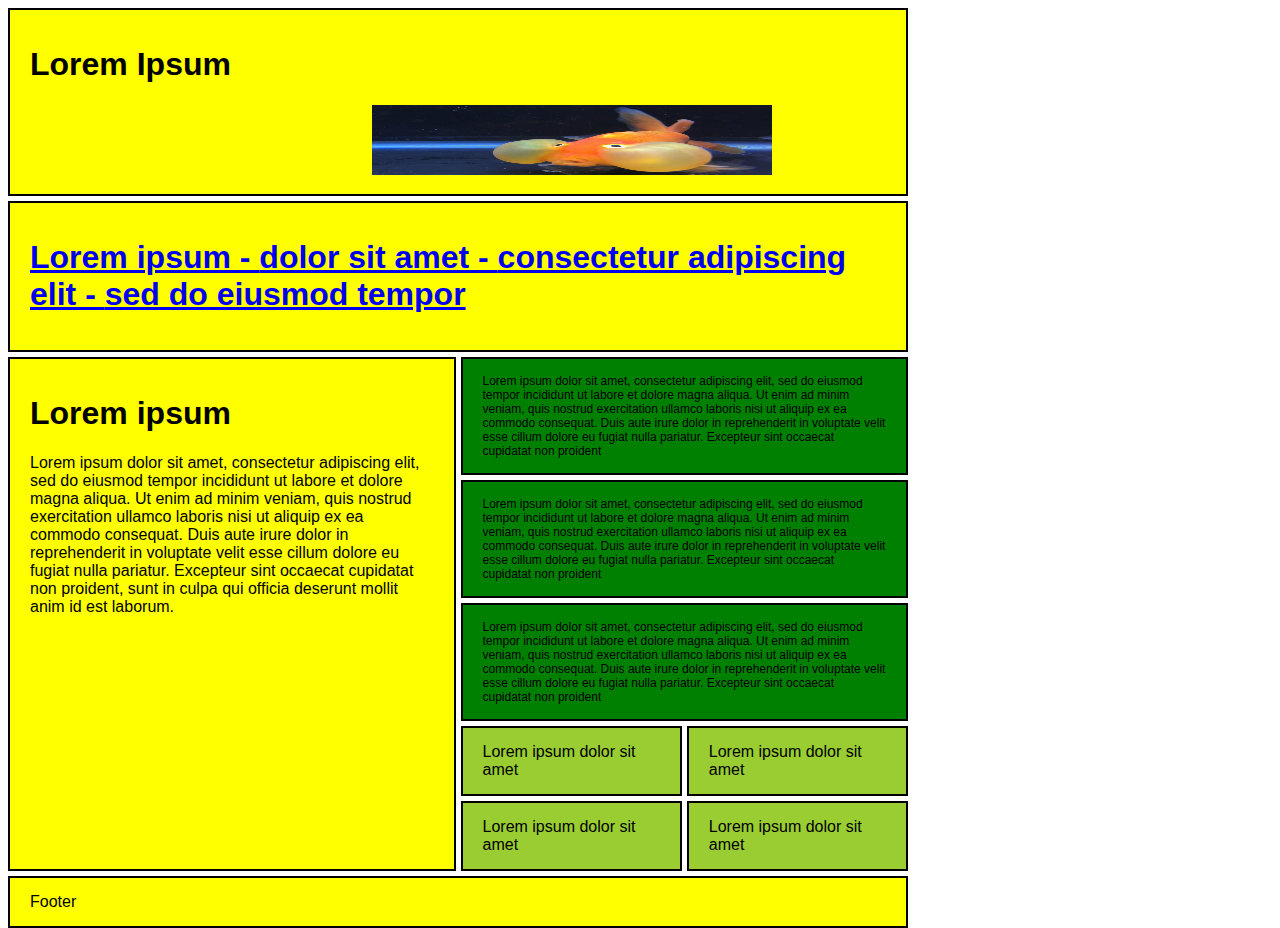
<file: Repetition-1/index.html>
<!--2020-08-30, Repetitions uppgift 1: webbutveckling 1-->
<!DOCTYPE html>
<html lang="en" dir="ltr">
    <head>
        <meta charset="utf-8">
        <link rel="stylesheet" href="css/master.css">
        <title>Lorem Ipsum</title>
    </head>
    <body>
        <main id="main">
            <header>
                <h1>Lorem Ipsum</h1>
                <img src="img/bubble.png" alt="bubble-fish">
            </header>

            <nav>
                <h1>
                    <a href="https://sv.wikipedia.org/wiki/Jack-o%E2%80%99-lantern">Lorem ipsum - </a>
                    <a href="https://sv.wikipedia.org/wiki/Halloween">dolor sit amet - </a>
                    <a href="https://sv.wikipedia.org/wiki/Kategori:Halloweenfilmer">consectetur adipiscing elit - </a>
                    <a href="https://loremipsum.io/">sed do eiusmod tempor</a>
                </h1>
            </nav>

            <aside>
                <h1>Lorem ipsum</h1>
                <p>Lorem ipsum dolor sit amet, consectetur adipiscing elit, sed do eiusmod tempor incididunt ut labore et dolore magna aliqua. Ut enim ad minim veniam, quis nostrud exercitation ullamco laboris nisi ut aliquip ex ea commodo consequat. Duis aute irure dolor in reprehenderit in voluptate velit esse cillum dolore eu fugiat nulla pariatur. Excepteur sint occaecat cupidatat non proident, sunt in culpa qui officia deserunt mollit anim id est laborum.</p>
            </aside>

            <section id="small_container">
                <article id="art1">Lorem ipsum dolor sit amet, consectetur adipiscing elit, sed do eiusmod tempor incididunt ut labore et dolore magna aliqua. Ut enim ad minim veniam, quis nostrud exercitation ullamco laboris nisi ut aliquip ex ea commodo consequat. Duis aute irure dolor in reprehenderit in voluptate velit esse cillum dolore eu fugiat nulla pariatur. Excepteur sint occaecat cupidatat non proident</article>
                <article id="art2">Lorem ipsum dolor sit amet, consectetur adipiscing elit, sed do eiusmod tempor incididunt ut labore et dolore magna aliqua. Ut enim ad minim veniam, quis nostrud exercitation ullamco laboris nisi ut aliquip ex ea commodo consequat. Duis aute irure dolor in reprehenderit in voluptate velit esse cillum dolore eu fugiat nulla pariatur. Excepteur sint occaecat cupidatat non proident</article>
                <article id="art3">Lorem ipsum dolor sit amet, consectetur adipiscing elit, sed do eiusmod tempor incididunt ut labore et dolore magna aliqua. Ut enim ad minim veniam, quis nostrud exercitation ullamco laboris nisi ut aliquip ex ea commodo consequat. Duis aute irure dolor in reprehenderit in voluptate velit esse cillum dolore eu fugiat nulla pariatur. Excepteur sint occaecat cupidatat non proident</article>

                <div id="div1">Lorem ipsum dolor sit amet</div>
                <div id="div2">Lorem ipsum dolor sit amet</div>
                <div id="div3">Lorem ipsum dolor sit amet</div>
                <div id="div4">Lorem ipsum dolor sit amet</div>
            </section>

            <footer>Footer</footer>

        </main>
    </body>
</html>
</file>
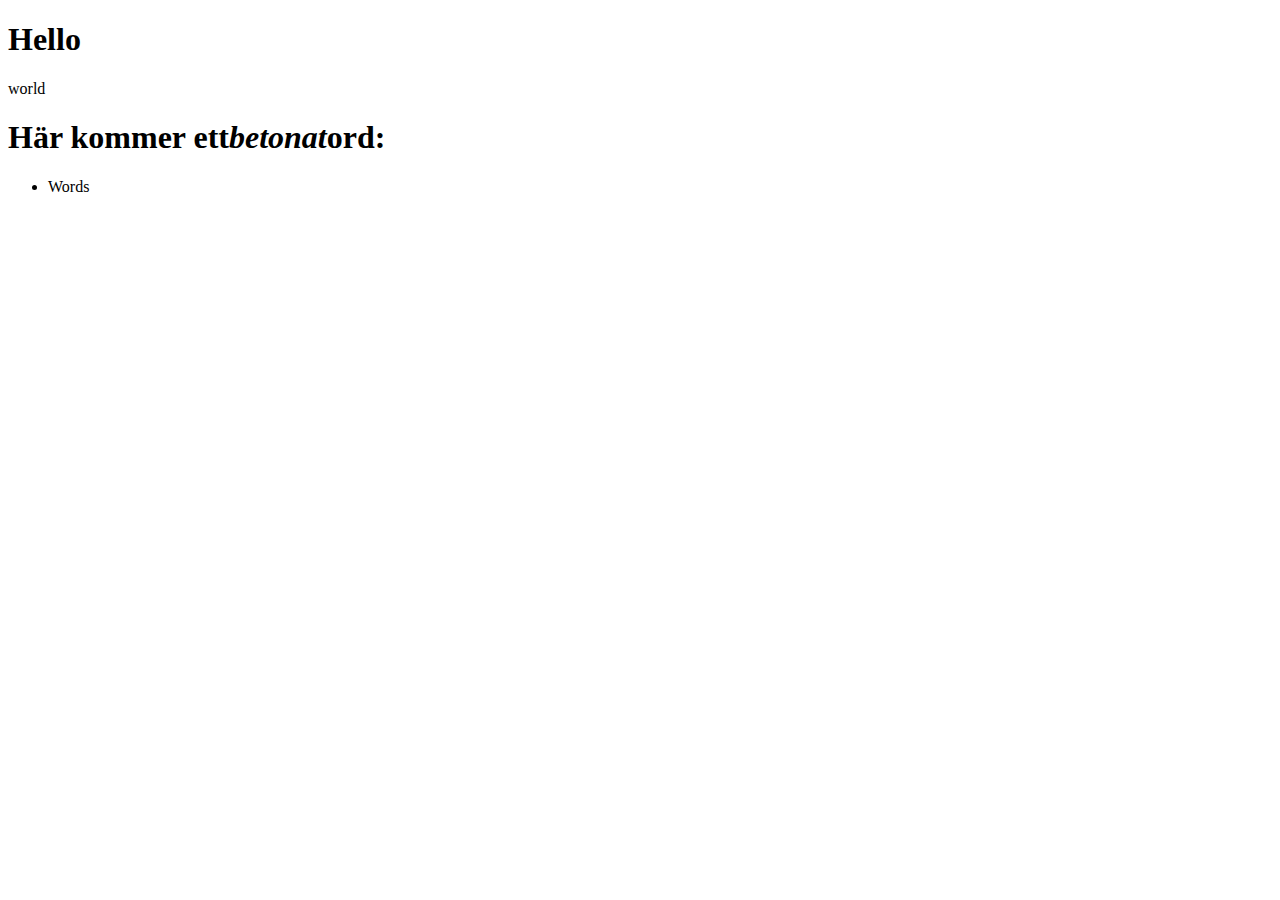
<file: Slim/index.html>
<!DOCTYPE html><html lang="en"><head><meta charset="UTF-8" /><meta content="width=device-width, initial-scale=1.0" name="viewport" /><meta content="ie=edge" http-equiv="X-UA-Compatible" /><title>Document</title></head><body><h1>Hello</h1><p>world</p><h1>Här kommer ett<em>betonat</em>ord:</h1><ul><li>Words</li></ul></body></html>
</file>
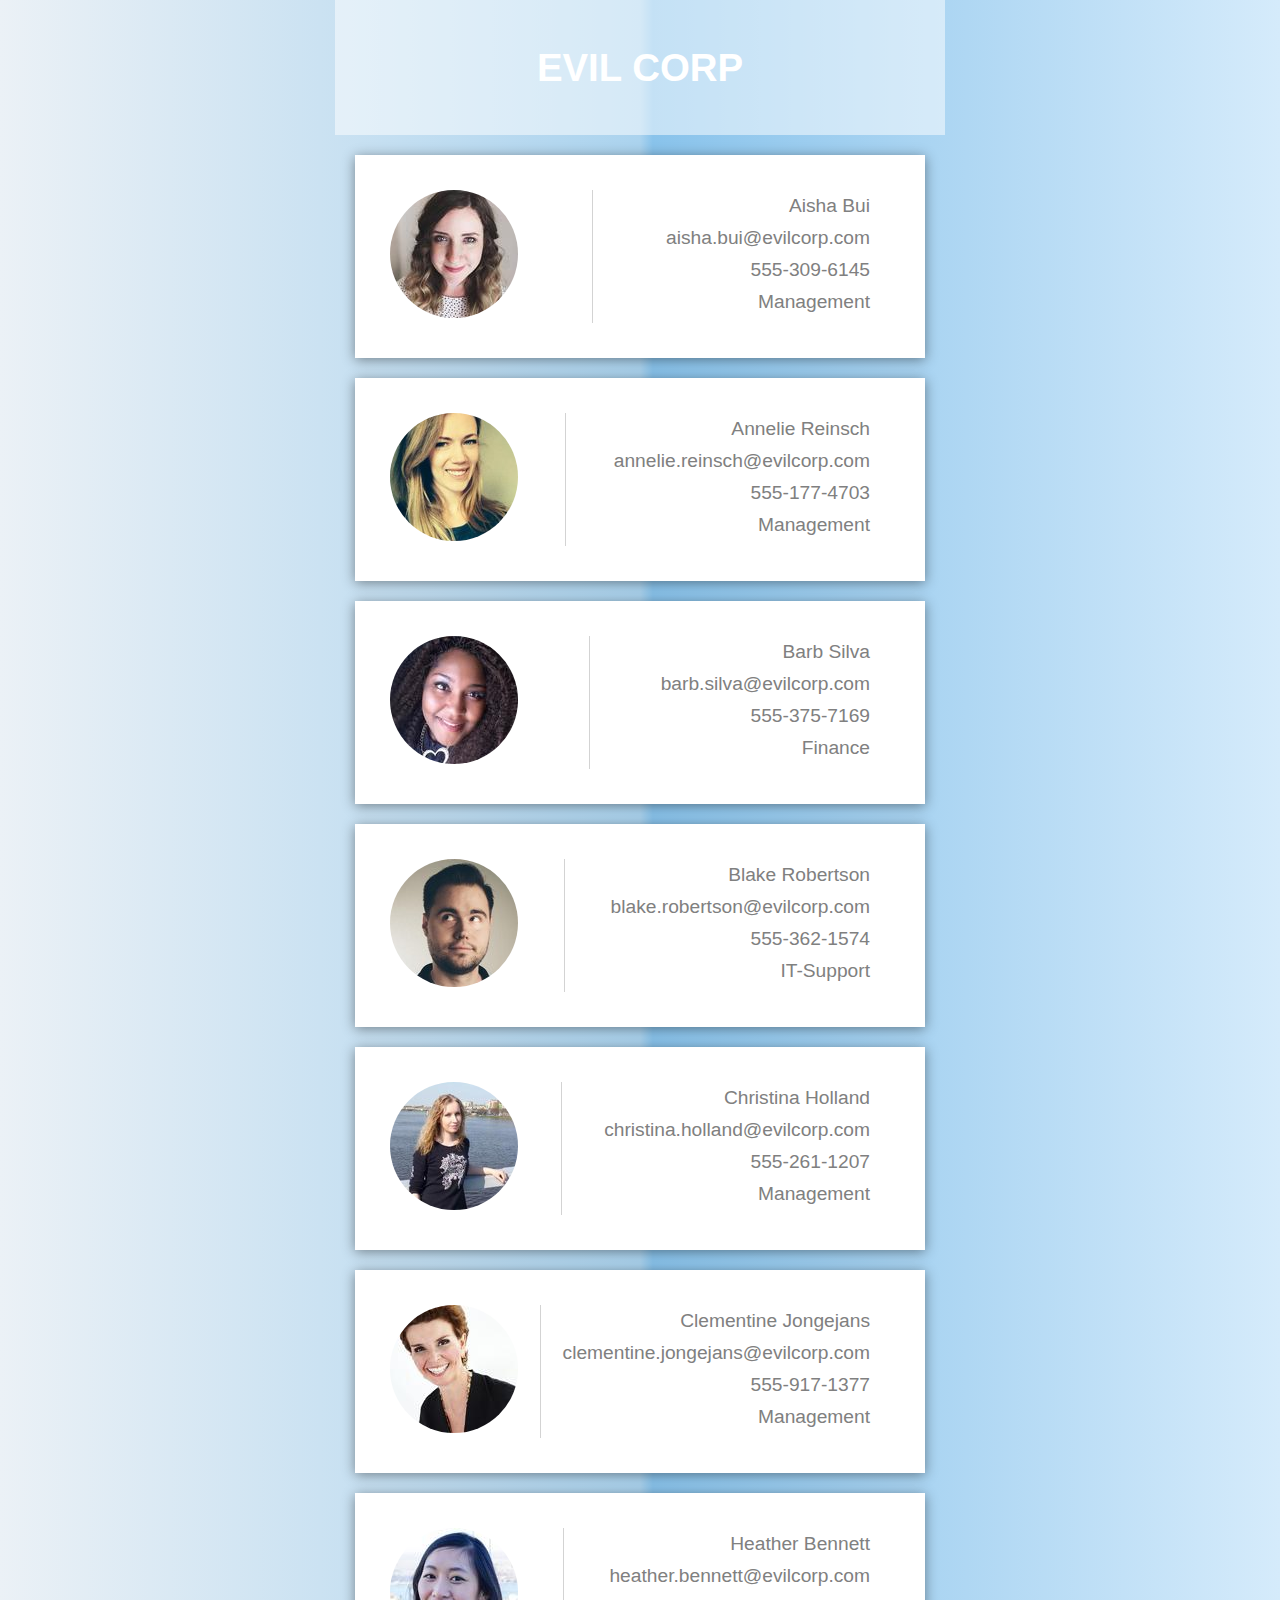
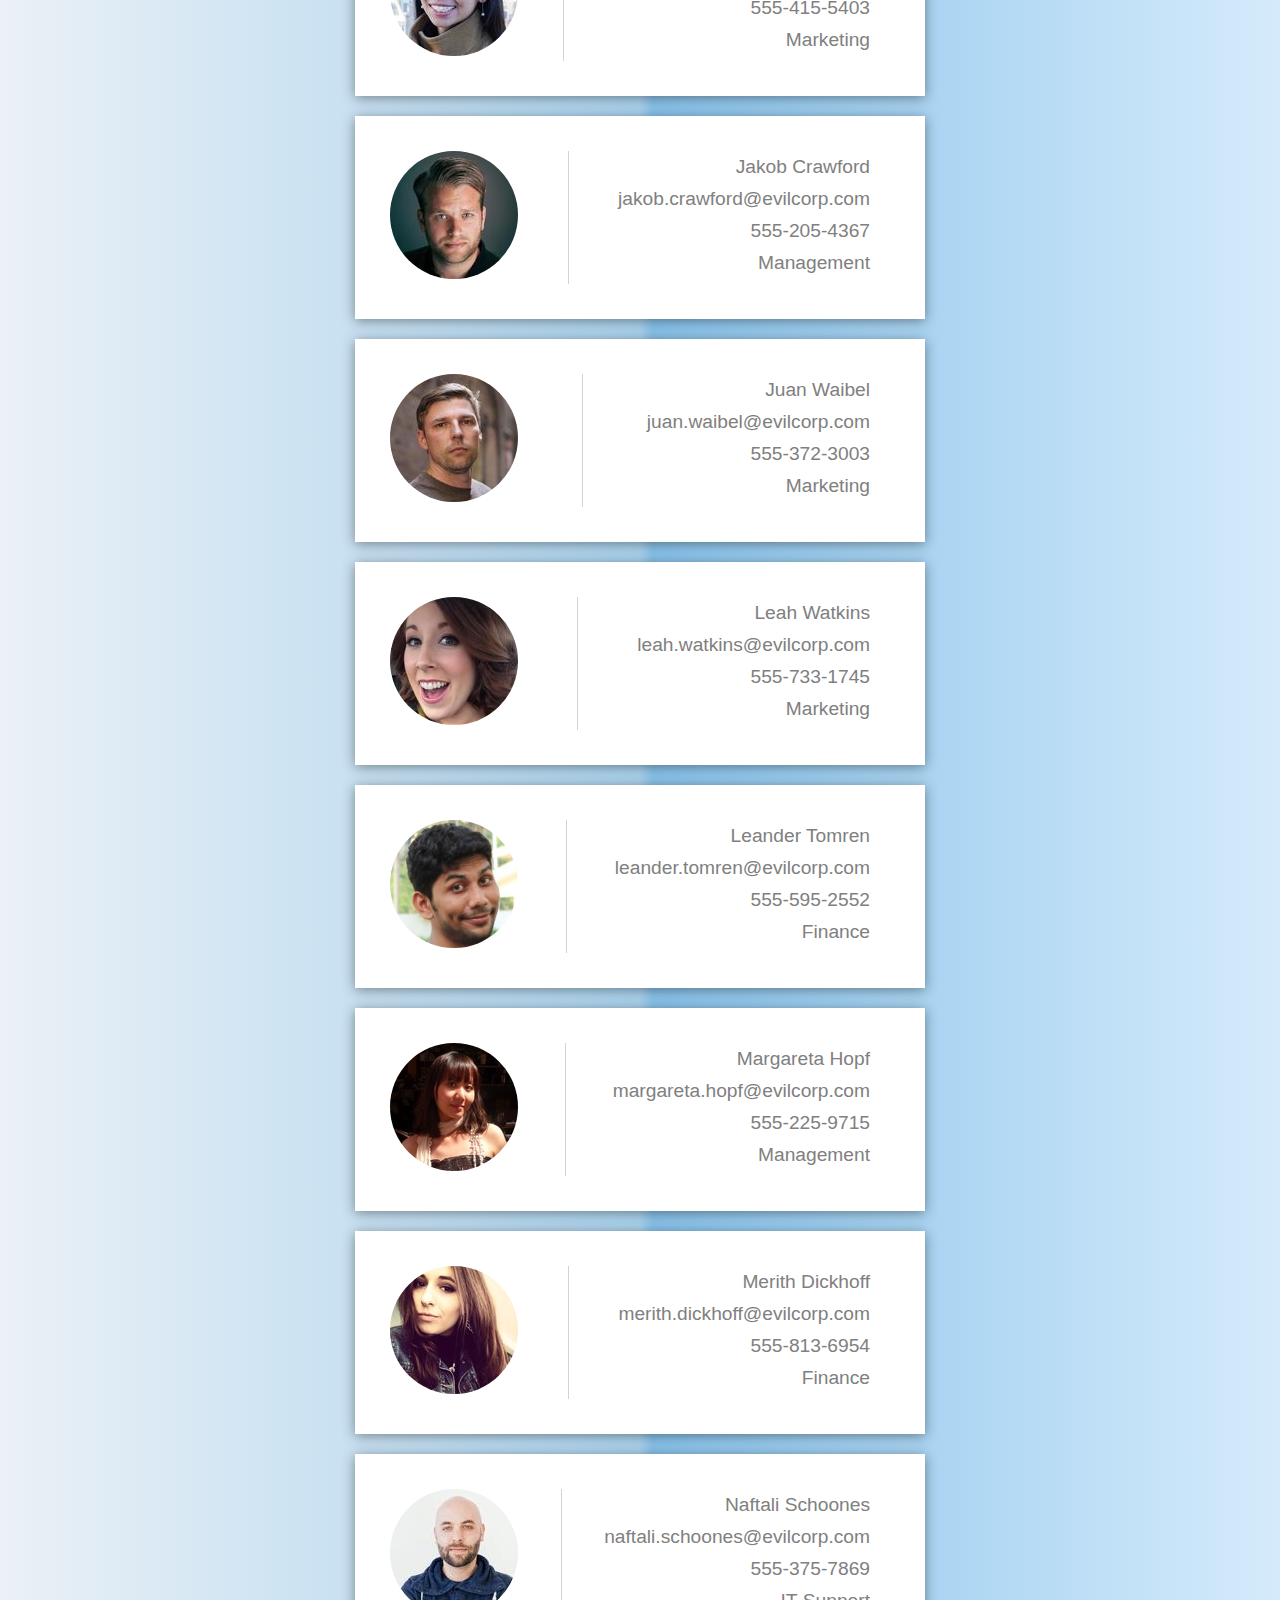
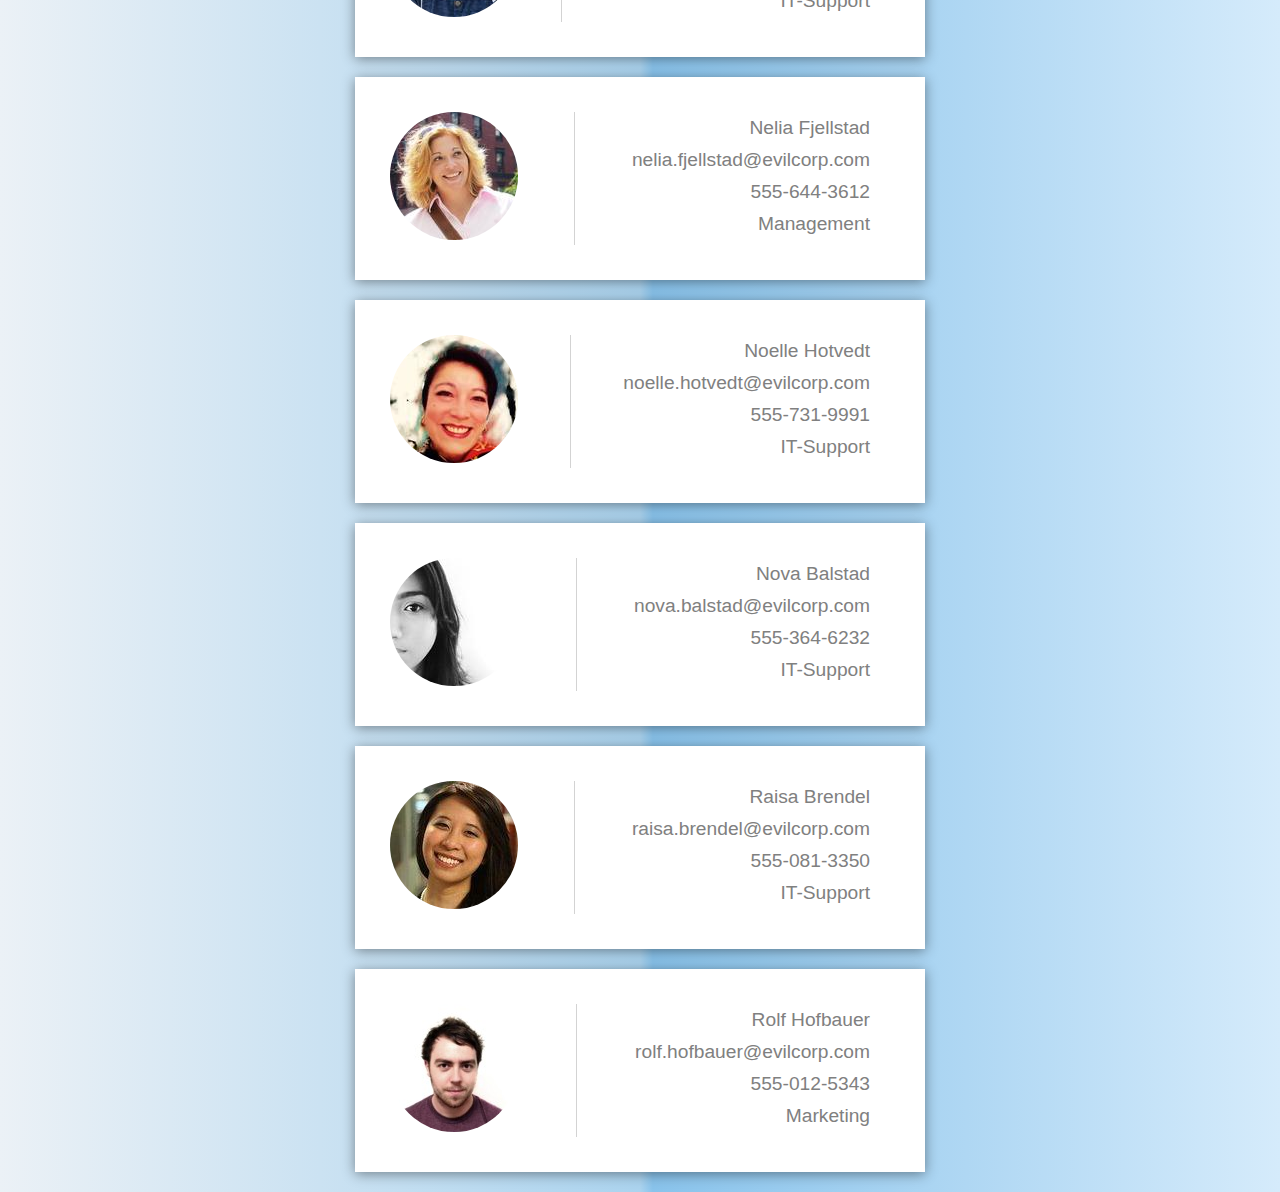
<file: contact_avstamning/contacts.html>
<!DOCTYPE html>
<html lang="en">
  <head>
    <meta charset="UTF-8" />
    <meta content="width=device-width, initial-scale=1.0" name="viewport" />
    <meta content="ie=edge" http-equiv="X-UA-Compatible" />
    <title>Document</title>
    <link href="css/style.css" rel="stylesheet" />
  </head>
  <body>
    <div class="wrapper">
      <header><h1>EVIL CORP</h1></header>
      <main>
        <article class="user-card">
          <div class="profile-img">
            <img
              alt="Aisha Bui"
              src="img/87d3ba71-96ba-443e-99e9-5fb8cf98ed2b.jpg"
            />
          </div>
          <div class="info">
            <label class="name">Aisha Bui</label
            ><label class="email">aisha.bui@evilcorp.com</label
            ><label class="tel">555-309-6145</label
            ><label class="department">Management</label>
          </div>
        </article>
        <article class="user-card">
          <div class="profile-img">
            <img
              alt="Annelie Reinsch"
              src="img/dfd73c26-625a-468e-a1da-ff30e9af40df.jpg"
            />
          </div>
          <div class="info">
            <label class="name">Annelie Reinsch</label
            ><label class="email">annelie.reinsch@evilcorp.com</label
            ><label class="tel">555-177-4703</label
            ><label class="department">Management</label>
          </div>
        </article>
        <article class="user-card">
          <div class="profile-img">
            <img
              alt="Barb Silva"
              src="img/90322934-a851-45ce-ac0c-f7ded0a38df8.jpg"
            />
          </div>
          <div class="info">
            <label class="name">Barb Silva</label
            ><label class="email">barb.silva@evilcorp.com</label
            ><label class="tel">555-375-7169</label
            ><label class="department">Finance</label>
          </div>
        </article>
        <article class="user-card">
          <div class="profile-img">
            <img
              alt="Blake Robertson"
              src="img/25561405-6280-4b9d-865f-2b1aca3bd4b1.jpg"
            />
          </div>
          <div class="info">
            <label class="name">Blake Robertson</label
            ><label class="email">blake.robertson@evilcorp.com</label
            ><label class="tel">555-362-1574</label
            ><label class="department">IT-Support</label>
          </div>
        </article>
        <article class="user-card">
          <div class="profile-img">
            <img
              alt="Christina Holland"
              src="img/b9652654-12e2-4871-ba14-2e369bf9c4ef.jpg"
            />
          </div>
          <div class="info">
            <label class="name">Christina Holland</label
            ><label class="email">christina.holland@evilcorp.com</label
            ><label class="tel">555-261-1207</label
            ><label class="department">Management</label>
          </div>
        </article>
        <article class="user-card">
          <div class="profile-img">
            <img
              alt="Clementine Jongejans"
              src="img/5f99f26b-f024-4868-b56e-cb592a11ca69.jpg"
            />
          </div>
          <div class="info">
            <label class="name">Clementine Jongejans</label
            ><label class="email">clementine.jongejans@evilcorp.com</label
            ><label class="tel">555-917-1377</label
            ><label class="department">Management</label>
          </div>
        </article>
        <article class="user-card">
          <div class="profile-img">
            <img
              alt="Heather Bennett"
              src="img/b3a9cf09-4d88-47a5-9f46-96c313d9ff41.jpg"
            />
          </div>
          <div class="info">
            <label class="name">Heather Bennett</label
            ><label class="email">heather.bennett@evilcorp.com</label
            ><label class="tel">555-415-5403</label
            ><label class="department">Marketing</label>
          </div>
        </article>
        <article class="user-card">
          <div class="profile-img">
            <img
              alt="Jakob Crawford"
              src="img/4e2e7912-66e4-4ac0-8268-cb467c249550.jpg"
            />
          </div>
          <div class="info">
            <label class="name">Jakob Crawford</label
            ><label class="email">jakob.crawford@evilcorp.com</label
            ><label class="tel">555-205-4367</label
            ><label class="department">Management</label>
          </div>
        </article>
        <article class="user-card">
          <div class="profile-img">
            <img
              alt="Juan Waibel"
              src="img/e3b1c2a2-4490-48df-82ee-527798db4148.jpg"
            />
          </div>
          <div class="info">
            <label class="name">Juan Waibel</label
            ><label class="email">juan.waibel@evilcorp.com</label
            ><label class="tel">555-372-3003</label
            ><label class="department">Marketing</label>
          </div>
        </article>
        <article class="user-card">
          <div class="profile-img">
            <img
              alt="Leah Watkins"
              src="img/daa08996-544a-4348-8bb3-0948c40ddd38.jpg"
            />
          </div>
          <div class="info">
            <label class="name">Leah Watkins</label
            ><label class="email">leah.watkins@evilcorp.com</label
            ><label class="tel">555-733-1745</label
            ><label class="department">Marketing</label>
          </div>
        </article>
        <article class="user-card">
          <div class="profile-img">
            <img
              alt="Leander Tomren"
              src="img/0356d34f-ff82-4ff8-8ede-d65c993b70d1.jpg"
            />
          </div>
          <div class="info">
            <label class="name">Leander Tomren</label
            ><label class="email">leander.tomren@evilcorp.com</label
            ><label class="tel">555-595-2552</label
            ><label class="department">Finance</label>
          </div>
        </article>
        <article class="user-card">
          <div class="profile-img">
            <img
              alt="Margareta Hopf"
              src="img/dc9d1972-d9ef-4543-9f1b-4b4f89997a9f.jpg"
            />
          </div>
          <div class="info">
            <label class="name">Margareta Hopf</label
            ><label class="email">margareta.hopf@evilcorp.com</label
            ><label class="tel">555-225-9715</label
            ><label class="department">Management</label>
          </div>
        </article>
        <article class="user-card">
          <div class="profile-img">
            <img
              alt="Merith Dickhoff"
              src="img/9aea9836-61df-47ef-9561-dc3d7c47cfea.jpg"
            />
          </div>
          <div class="info">
            <label class="name">Merith Dickhoff</label
            ><label class="email">merith.dickhoff@evilcorp.com</label
            ><label class="tel">555-813-6954</label
            ><label class="department">Finance</label>
          </div>
        </article>
        <article class="user-card">
          <div class="profile-img">
            <img
              alt="Naftali Schoones"
              src="img/6ef0e720-c43e-4a51-9fe2-a396d2787ea8.jpg"
            />
          </div>
          <div class="info">
            <label class="name">Naftali Schoones</label
            ><label class="email">naftali.schoones@evilcorp.com</label
            ><label class="tel">555-375-7869</label
            ><label class="department">IT-Support</label>
          </div>
        </article>
        <article class="user-card">
          <div class="profile-img">
            <img
              alt="Nelia Fjellstad"
              src="img/44ee211b-62fd-4c07-99db-9552942cf43e.jpg"
            />
          </div>
          <div class="info">
            <label class="name">Nelia Fjellstad</label
            ><label class="email">nelia.fjellstad@evilcorp.com</label
            ><label class="tel">555-644-3612</label
            ><label class="department">Management</label>
          </div>
        </article>
        <article class="user-card">
          <div class="profile-img">
            <img
              alt="Noelle Hotvedt"
              src="img/b0c37ad6-69a3-45d7-90e7-b06de3fe79af.jpg"
            />
          </div>
          <div class="info">
            <label class="name">Noelle Hotvedt</label
            ><label class="email">noelle.hotvedt@evilcorp.com</label
            ><label class="tel">555-731-9991</label
            ><label class="department">IT-Support</label>
          </div>
        </article>
        <article class="user-card">
          <div class="profile-img">
            <img
              alt="Nova Balstad"
              src="img/54290795-bde0-40e9-a6aa-2e88b80dd308.jpg"
            />
          </div>
          <div class="info">
            <label class="name">Nova Balstad</label
            ><label class="email">nova.balstad@evilcorp.com</label
            ><label class="tel">555-364-6232</label
            ><label class="department">IT-Support</label>
          </div>
        </article>
        <article class="user-card">
          <div class="profile-img">
            <img
              alt="Raisa Brendel"
              src="img/98fb9c5b-9f02-473d-afe3-06e144353a9c.jpg"
            />
          </div>
          <div class="info">
            <label class="name">Raisa Brendel</label
            ><label class="email">raisa.brendel@evilcorp.com</label
            ><label class="tel">555-081-3350</label
            ><label class="department">IT-Support</label>
          </div>
        </article>
        <article class="user-card">
          <div class="profile-img">
            <img
              alt="Rolf Hofbauer"
              src="img/a23ad6d2-f722-48d1-b267-0305b8fa638f.jpg"
            />
          </div>
          <div class="info">
            <label class="name">Rolf Hofbauer</label
            ><label class="email">rolf.hofbauer@evilcorp.com</label
            ><label class="tel">555-012-5343</label
            ><label class="department">Marketing</label>
          </div>
        </article>
      </main>
    </div>
  </body>
</html>
</file>
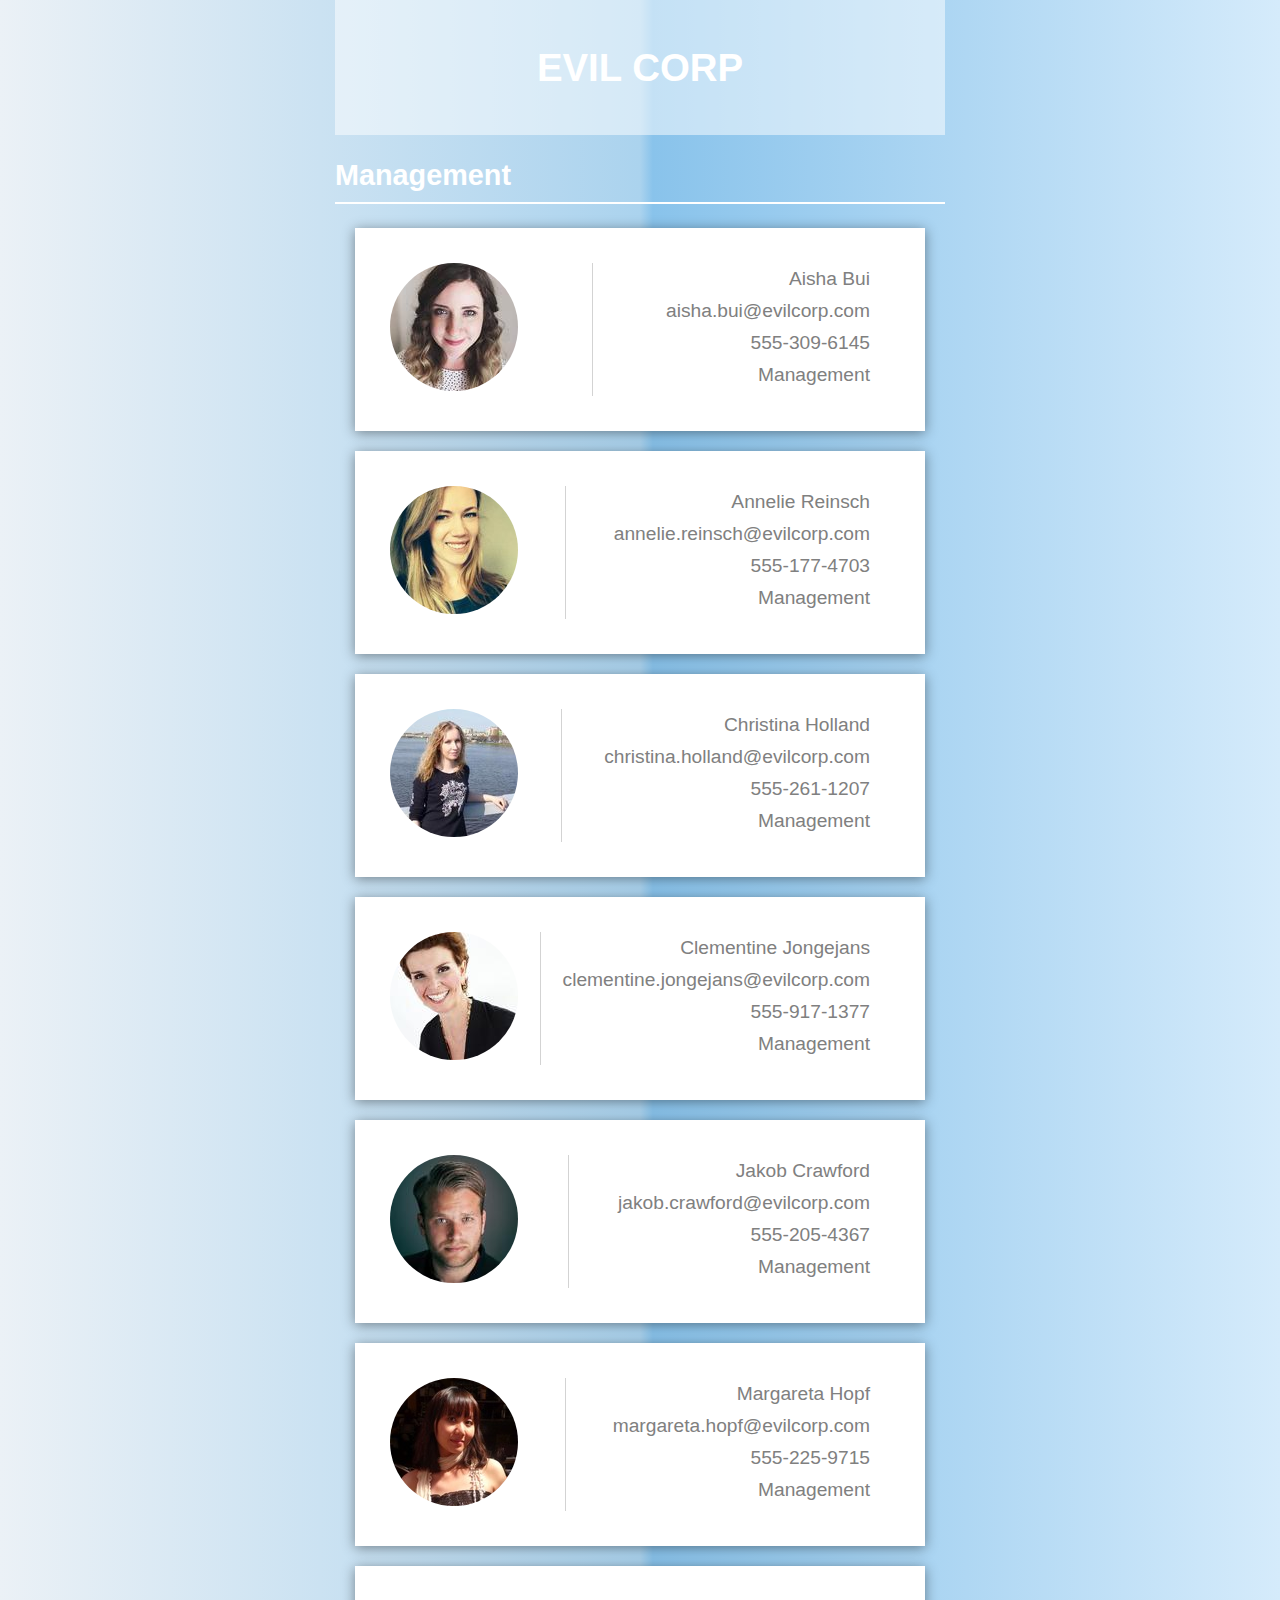
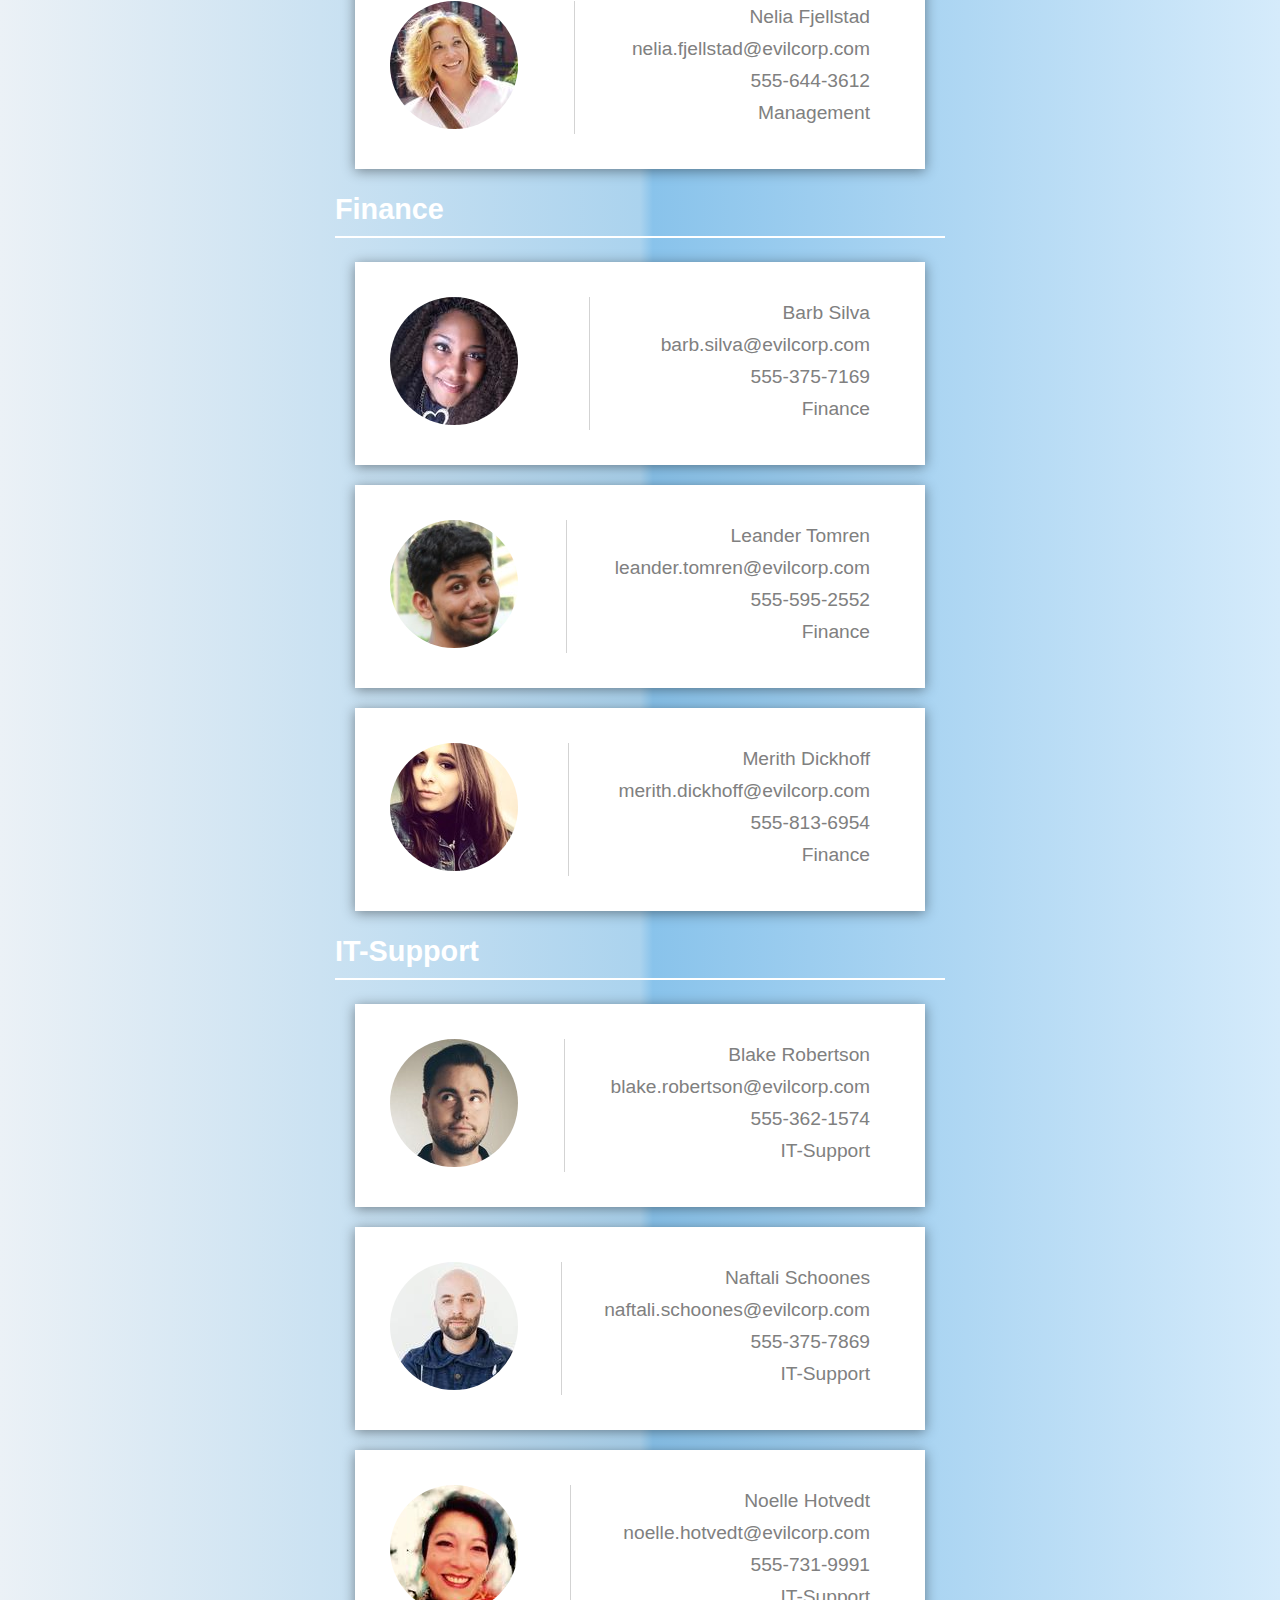
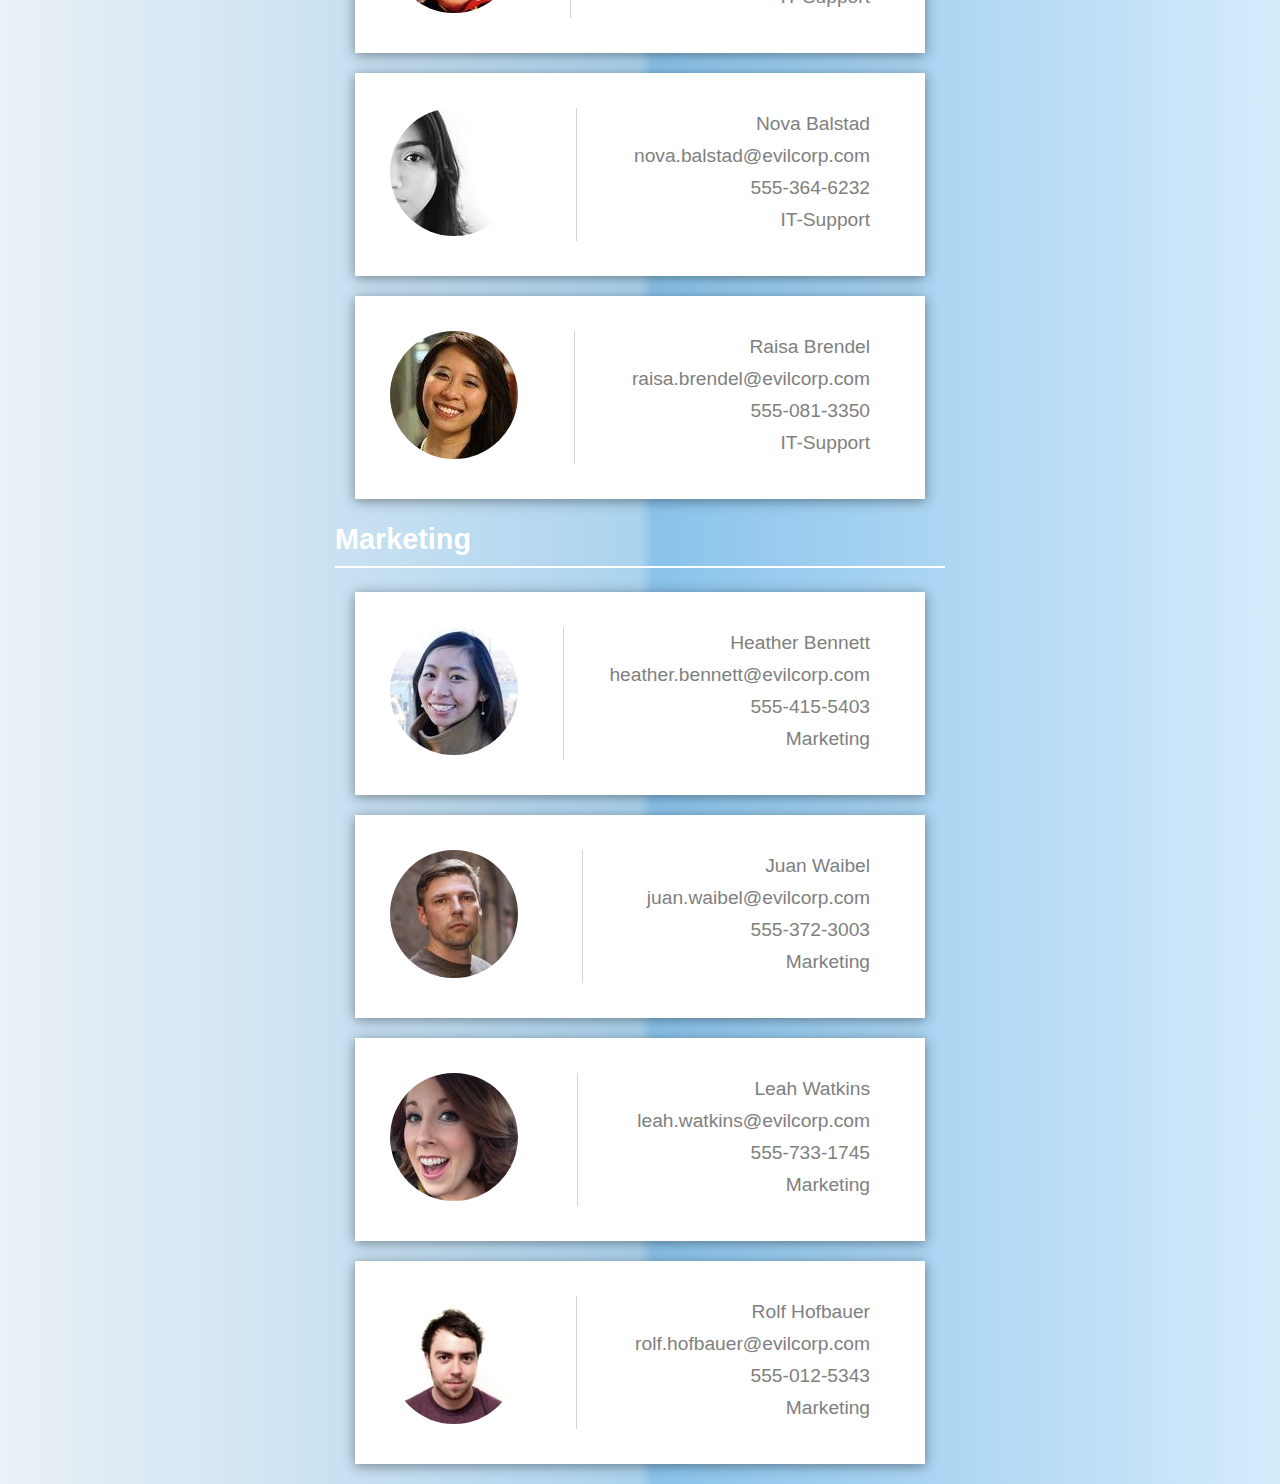
<file: contact_avstamning/departments.html>
<!DOCTYPE html>
<html lang="en">
  <head>
    <meta charset="UTF-8" />
    <meta content="width=device-width, initial-scale=1.0" name="viewport" />
    <meta content="ie=edge" http-equiv="X-UA-Compatible" />
    <title>Document</title>
    <link href="css/style.css" rel="stylesheet" />
  </head>
  <body>
    <div class="wrapper">
      <header><h1>EVIL CORP</h1></header>
      <main>
        <h2>Management</h2>
        <article class="user-card">
          <div class="profile-img">
            <img
              alt="Aisha Bui"
              src="img/87d3ba71-96ba-443e-99e9-5fb8cf98ed2b.jpg"
            />
          </div>
          <div class="info">
            <label class="name">Aisha Bui</label
            ><label class="email">aisha.bui@evilcorp.com</label
            ><label class="tel">555-309-6145</label
            ><label class="department">Management</label>
          </div>
        </article>
        <article class="user-card">
          <div class="profile-img">
            <img
              alt="Annelie Reinsch"
              src="img/dfd73c26-625a-468e-a1da-ff30e9af40df.jpg"
            />
          </div>
          <div class="info">
            <label class="name">Annelie Reinsch</label
            ><label class="email">annelie.reinsch@evilcorp.com</label
            ><label class="tel">555-177-4703</label
            ><label class="department">Management</label>
          </div>
        </article>
        <article class="user-card">
          <div class="profile-img">
            <img
              alt="Christina Holland"
              src="img/b9652654-12e2-4871-ba14-2e369bf9c4ef.jpg"
            />
          </div>
          <div class="info">
            <label class="name">Christina Holland</label
            ><label class="email">christina.holland@evilcorp.com</label
            ><label class="tel">555-261-1207</label
            ><label class="department">Management</label>
          </div>
        </article>
        <article class="user-card">
          <div class="profile-img">
            <img
              alt="Clementine Jongejans"
              src="img/5f99f26b-f024-4868-b56e-cb592a11ca69.jpg"
            />
          </div>
          <div class="info">
            <label class="name">Clementine Jongejans</label
            ><label class="email">clementine.jongejans@evilcorp.com</label
            ><label class="tel">555-917-1377</label
            ><label class="department">Management</label>
          </div>
        </article>
        <article class="user-card">
          <div class="profile-img">
            <img
              alt="Jakob Crawford"
              src="img/4e2e7912-66e4-4ac0-8268-cb467c249550.jpg"
            />
          </div>
          <div class="info">
            <label class="name">Jakob Crawford</label
            ><label class="email">jakob.crawford@evilcorp.com</label
            ><label class="tel">555-205-4367</label
            ><label class="department">Management</label>
          </div>
        </article>
        <article class="user-card">
          <div class="profile-img">
            <img
              alt="Margareta Hopf"
              src="img/dc9d1972-d9ef-4543-9f1b-4b4f89997a9f.jpg"
            />
          </div>
          <div class="info">
            <label class="name">Margareta Hopf</label
            ><label class="email">margareta.hopf@evilcorp.com</label
            ><label class="tel">555-225-9715</label
            ><label class="department">Management</label>
          </div>
        </article>
        <article class="user-card">
          <div class="profile-img">
            <img
              alt="Nelia Fjellstad"
              src="img/44ee211b-62fd-4c07-99db-9552942cf43e.jpg"
            />
          </div>
          <div class="info">
            <label class="name">Nelia Fjellstad</label
            ><label class="email">nelia.fjellstad@evilcorp.com</label
            ><label class="tel">555-644-3612</label
            ><label class="department">Management</label>
          </div>
        </article>
        <h2>Finance</h2>
        <article class="user-card">
          <div class="profile-img">
            <img
              alt="Barb Silva"
              src="img/90322934-a851-45ce-ac0c-f7ded0a38df8.jpg"
            />
          </div>
          <div class="info">
            <label class="name">Barb Silva</label
            ><label class="email">barb.silva@evilcorp.com</label
            ><label class="tel">555-375-7169</label
            ><label class="department">Finance</label>
          </div>
        </article>
        <article class="user-card">
          <div class="profile-img">
            <img
              alt="Leander Tomren"
              src="img/0356d34f-ff82-4ff8-8ede-d65c993b70d1.jpg"
            />
          </div>
          <div class="info">
            <label class="name">Leander Tomren</label
            ><label class="email">leander.tomren@evilcorp.com</label
            ><label class="tel">555-595-2552</label
            ><label class="department">Finance</label>
          </div>
        </article>
        <article class="user-card">
          <div class="profile-img">
            <img
              alt="Merith Dickhoff"
              src="img/9aea9836-61df-47ef-9561-dc3d7c47cfea.jpg"
            />
          </div>
          <div class="info">
            <label class="name">Merith Dickhoff</label
            ><label class="email">merith.dickhoff@evilcorp.com</label
            ><label class="tel">555-813-6954</label
            ><label class="department">Finance</label>
          </div>
        </article>
        <h2>IT-Support</h2>
        <article class="user-card">
          <div class="profile-img">
            <img
              alt="Blake Robertson"
              src="img/25561405-6280-4b9d-865f-2b1aca3bd4b1.jpg"
            />
          </div>
          <div class="info">
            <label class="name">Blake Robertson</label
            ><label class="email">blake.robertson@evilcorp.com</label
            ><label class="tel">555-362-1574</label
            ><label class="department">IT-Support</label>
          </div>
        </article>
        <article class="user-card">
          <div class="profile-img">
            <img
              alt="Naftali Schoones"
              src="img/6ef0e720-c43e-4a51-9fe2-a396d2787ea8.jpg"
            />
          </div>
          <div class="info">
            <label class="name">Naftali Schoones</label
            ><label class="email">naftali.schoones@evilcorp.com</label
            ><label class="tel">555-375-7869</label
            ><label class="department">IT-Support</label>
          </div>
        </article>
        <article class="user-card">
          <div class="profile-img">
            <img
              alt="Noelle Hotvedt"
              src="img/b0c37ad6-69a3-45d7-90e7-b06de3fe79af.jpg"
            />
          </div>
          <div class="info">
            <label class="name">Noelle Hotvedt</label
            ><label class="email">noelle.hotvedt@evilcorp.com</label
            ><label class="tel">555-731-9991</label
            ><label class="department">IT-Support</label>
          </div>
        </article>
        <article class="user-card">
          <div class="profile-img">
            <img
              alt="Nova Balstad"
              src="img/54290795-bde0-40e9-a6aa-2e88b80dd308.jpg"
            />
          </div>
          <div class="info">
            <label class="name">Nova Balstad</label
            ><label class="email">nova.balstad@evilcorp.com</label
            ><label class="tel">555-364-6232</label
            ><label class="department">IT-Support</label>
          </div>
        </article>
        <article class="user-card">
          <div class="profile-img">
            <img
              alt="Raisa Brendel"
              src="img/98fb9c5b-9f02-473d-afe3-06e144353a9c.jpg"
            />
          </div>
          <div class="info">
            <label class="name">Raisa Brendel</label
            ><label class="email">raisa.brendel@evilcorp.com</label
            ><label class="tel">555-081-3350</label
            ><label class="department">IT-Support</label>
          </div>
        </article>
        <h2>Marketing</h2>
        <article class="user-card">
          <div class="profile-img">
            <img
              alt="Heather Bennett"
              src="img/b3a9cf09-4d88-47a5-9f46-96c313d9ff41.jpg"
            />
          </div>
          <div class="info">
            <label class="name">Heather Bennett</label
            ><label class="email">heather.bennett@evilcorp.com</label
            ><label class="tel">555-415-5403</label
            ><label class="department">Marketing</label>
          </div>
        </article>
        <article class="user-card">
          <div class="profile-img">
            <img
              alt="Juan Waibel"
              src="img/e3b1c2a2-4490-48df-82ee-527798db4148.jpg"
            />
          </div>
          <div class="info">
            <label class="name">Juan Waibel</label
            ><label class="email">juan.waibel@evilcorp.com</label
            ><label class="tel">555-372-3003</label
            ><label class="department">Marketing</label>
          </div>
        </article>
        <article class="user-card">
          <div class="profile-img">
            <img
              alt="Leah Watkins"
              src="img/daa08996-544a-4348-8bb3-0948c40ddd38.jpg"
            />
          </div>
          <div class="info">
            <label class="name">Leah Watkins</label
            ><label class="email">leah.watkins@evilcorp.com</label
            ><label class="tel">555-733-1745</label
            ><label class="department">Marketing</label>
          </div>
        </article>
        <article class="user-card">
          <div class="profile-img">
            <img
              alt="Rolf Hofbauer"
              src="img/a23ad6d2-f722-48d1-b267-0305b8fa638f.jpg"
            />
          </div>
          <div class="info">
            <label class="name">Rolf Hofbauer</label
            ><label class="email">rolf.hofbauer@evilcorp.com</label
            ><label class="tel">555-012-5343</label
            ><label class="department">Marketing</label>
          </div>
        </article>
      </main>
    </div>
  </body>
</html>
</file>
<file: Repetition-1/css/master.css>
/*2020-08-30, Repetitions uppgift 1: webbutveckling 1*/
body{ font-family:"Trebuchet MS", Helvetica, sans-serif; }
#main{
    display: grid;
    height: 97.5vh;
    width: 100vh;
    gap: 5px;
    grid-template-columns:1fr 1fr;
    grid-template-rows: 1fr 1fr 10fr 1fr;

    grid-template-areas:
    'hd hd'
    'nav nav'
    'as sec'
    'ft ft'
}

#small_container{
    display: grid;
    grid-gap: 5px;
    grid-template-areas:
    'art1 art1'
    'art2 art2'
    'art3 art3'
    'div1 div2'
    'div3 div4'
}


header {
    grid-area:hd ;
    border-style: solid;
    border-width: 2px;
    border-color: black;
    padding: 15px 20px 15px 20px;
    background-color: yellow;}
nav {
    grid-area:nav ;
    border-style: solid;
    border-width: 2px;
    border-color: black;
    padding: 15px 20px 15px 20px;
    background-color: yellow;}
aside {
    grid-area:as ;
    border-style: solid;
    border-width: 2px;
    border-color: black;
    padding: 15px 20px 15px 20px;
    background-color: yellow;}
footer {
    grid-area:ft ;
    border-style: solid;
    border-width: 2px;
    border-color: black;
    padding: 15px 20px 15px 20px;
    background-color: yellow;}
img {
    height: 70px;
    width: 400px;
    margin-left: 40%;
}

#art1 {
    grid-area:art1 ;
    border-style: solid;
    border-width: 2px;
    border-color: black;
    padding: 15px 20px 15px 20px;
    background-color: green;}
#art2 {
    grid-area:art2 ;
    border-style: solid;
    border-width: 2px;
    border-color: black;
    padding: 15px 20px 15px 20px;
    background-color: green;}
#art3 {
    grid-area:art3 ;
    border-style: solid;
    border-width: 2px;
    border-color: black;
    padding: 15px 20px 15px 20px;
    background-color: green;}

#art1, #art2, #art3{
    font-size: 12px;
}

#div1 {
    grid-area:div1 ;
    border-style: solid;
    border-width: 2px;
    border-color: black;
    padding: 15px 20px 15px 20px;
    background-color: yellowgreen;}
#div2 {
    grid-area:div2 ;
    border-style: solid;
    border-width: 2px;
    border-color: black;
    padding: 15px 20px 15px 20px;
    background-color: yellowgreen;}
#div3 {
    grid-area:div3 ;
    border-style: solid;
    border-width: 2px;
    border-color: black;
    padding: 15px 20px 15px 20px;
    background-color: yellowgreen;}
#div4 {
    grid-area:div4 ;
    border-style: solid;
    border-width: 2px;
    border-color: black;
    padding: 15px 20px 15px 20px;
    background-color: yellowgreen;}
</file>
<file: contact_avstamning/css/style.css>
body{
    margin: 0;
    display: grid;
    place-content: center;
    background: linear-gradient(to right, #ebf1f6 0%,#abd3ee 50%,#89c3eb 51%,#d5ebfb 100%);
    font-family: 'Gill Sans', 'Gill Sans MT', Calibri, 'Trebuchet MS', sans-serif;
    font-size: 1.2em;
}

header{
    text-align: center;
    color: white;
    width: 100%;
    background-color: rgba(255,255,255,0.5);
    padding: 20px;
    box-sizing: border-box;
}

h2{
    color: white;
    border-bottom: 2px solid white;
    padding-bottom: 10px;
}

article{
    color: gray;
    box-shadow: 0px 2px 12px 0px rgba(0,0,0,0.42);
    margin: 20px;
    padding: 35px;
    width: 500px;
    display: grid;
    grid-template-columns: auto auto;
    background-color: #fff;
}

article img{
    border-radius: 50%;
}

article .info{
    display: flex;
    flex-direction: column;
    align-items: flex-end;
    border-left: 1px solid lightgray;
}

article label{
    margin: 5px 20px 5px 0;
}
</file>
